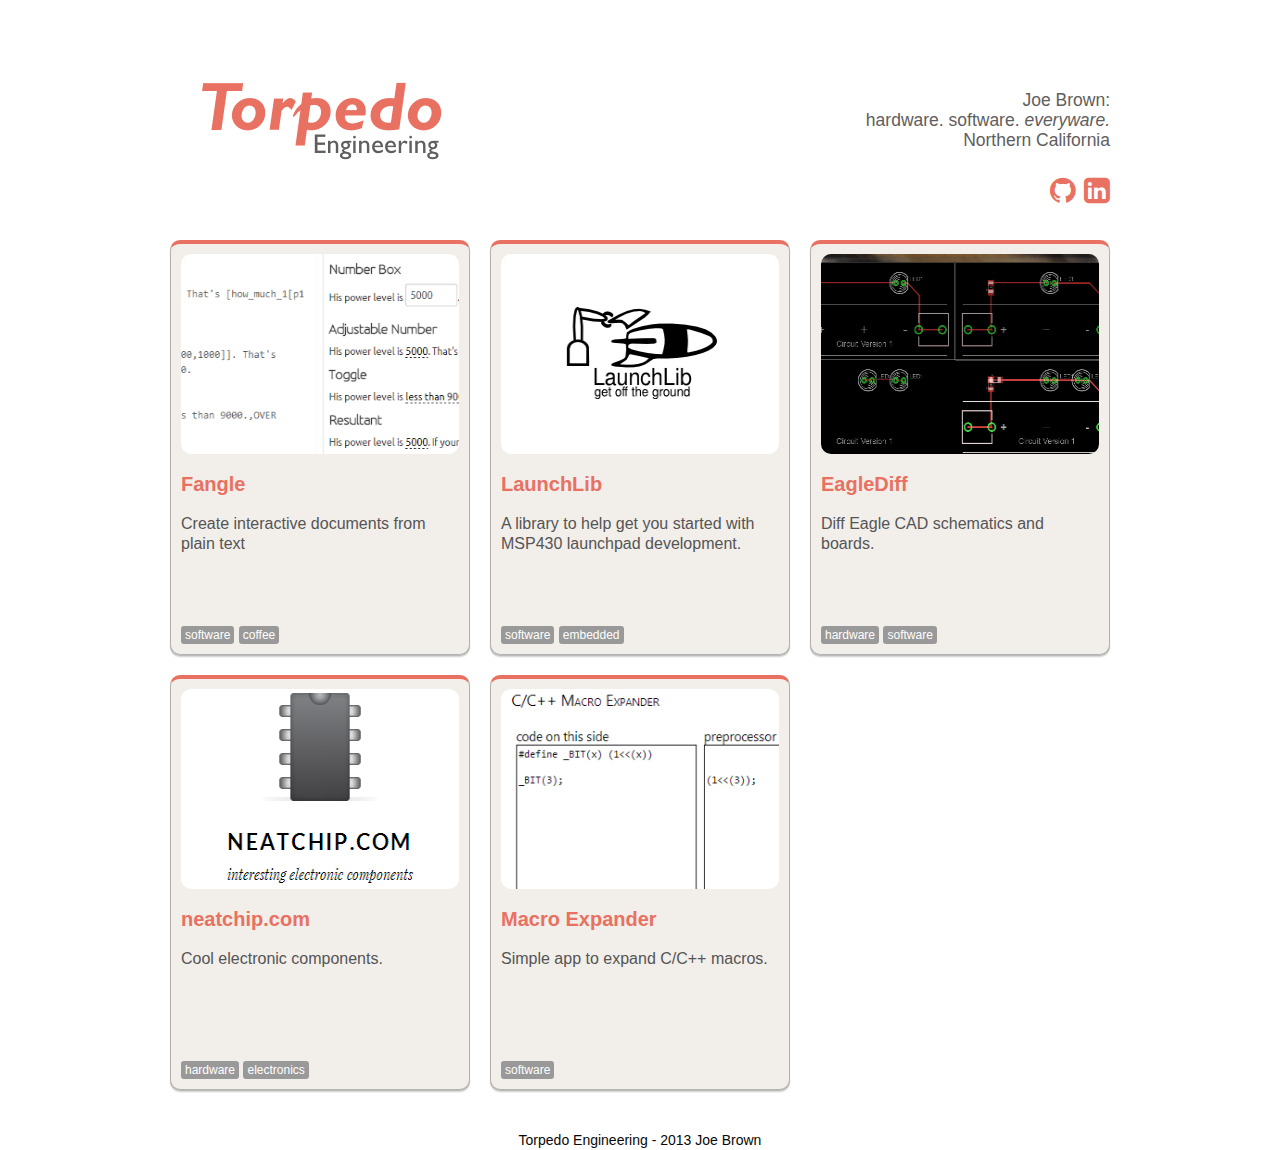
<file: index.htm>
<!DOCTYPE html>
<html lang="en">
    <head>
        <meta http-equiv="Content-Type" content="text/html; charset=UTF-8">
        <title>Torpedo</title>
        <meta charset="utf-8">
        <meta name="viewport" content="width=device-width, initial-scale=1.0">
        <link href="./include/bootstrap.min.css" rel="stylesheet" media="screen">
        <link href="./include/font-awesome/css/font-awesome.min.css" rel="stylesheet" media="screen">
        <link href="./include/site.css" rel="stylesheet" media="screen">
        <style type="text/css"></style>
    </head>
    <body>
        <div class="container">
            <div class="row intro">
                <div class="span4 logo-container">
                    <img class="logo" src="./include/torp.png"width="250" height="200">
                </div>
                <div class="span8 blurb">
                    <h4><br><br><br>Joe Brown:<br>hardware. software. <i>everyware.</i><br>Northern California</h4>
                    <div class="social">
                        <a href="https://github.com/jotux" target="_blank"><i class="fa fa-github" title="github: jotux"></i></a>
                        <a href="http://www.linkedin.com/in/jotux" target="_blank"><i class="fa fa-linkedin-square" title="linkedin"></i></a>
                    </div>         
                </div>
            </div>

            <div class="row slabs">
                <div class="slab span4">
                    <a href="http://jotux.github.io/fangle/" target="_blank"><img class="thumb" src="./include/pics/fangle.png" alt=""></a>
                    <h3><a href="http://jotux.github.io/fangle/" target="_blank">Fangle</a></h3>
                    <p class="desc">Create interactive documents from plain text</p>
                    <ul class="labels">
                    <li>software</li>
                    <li>coffee</li>
                    </ul>
                </div>

                <div class="slab span4">
                    <a href="https://github.com/jotux/LaunchLib" target="_blank"><img class="thumb" src="./include/pics/launchlib.png" alt=""></a>
                    <h3><a href="https://github.com/jotux/LaunchLib" target="_blank">LaunchLib</a></h3>
                    <p class="desc">A library to help get you started with MSP430 launchpad development.</p>
                    <ul class="labels">
                    <li>software</li>
                    <li>embedded</li>
                    </ul>
                </div>

                <div class="slab span4">
                    <a href="https://github.com/jotux/eagle-diff" target="_blank"><img class="thumb" src="./include/pics/eaglediff.png" alt=""></a>
                    <h3><a href="https://github.com/jotux/eagle-diff" target="_blank">EagleDiff</a></h3>
                    <p class="desc">Diff Eagle CAD schematics and boards.</p>
                    <ul class="labels">
                    <li>hardware</li>
                    <li>software</li>
                    </ul>
                </div>

                <div class="slab span4">
                    <a href="http://neatchip.com/" target="_blank"><img class="thumb" src="./include/pics/neatchip.png" alt=""></a>
                    <h3><a href="http://neatchip.com/" target="_blank">neatchip.com</a></h3>
                    <p class="desc">Cool electronic components.</p>
                    <ul class="labels">
                    <li>hardware</li>
                    <li>electronics</li>
                    </ul>
                </div>
                
                <div class="slab span4">
                    <a href="https://github.com/jotux/MacroExpander" target="_blank"><img class="thumb" src="./include/pics/macro_expander.png" alt=""></a>
                    <h3><a href="https://github.com/jotux/MacroExpander" target="_blank">Macro Expander</a></h3>
                    <p class="desc">Simple app to expand C/C++ macros.</p>
                    <ul class="labels">
                    <li>software</li>
                    </ul>
                </div>
            </div>

            <footer>
                <div class="container">
                    <div class="footer-text small">
                        Torpedo Engineering - 2013 Joe Brown
                    </div>
                </div>
            </footer>
        </div>
    </body>
</html>
</file>
<file: include/site.css>
body
{
    background-color: #FFFFFF;
    color: #FFFFFF;
}

.blurb
{
    position: relative;
    height: 200px;
}

.blurb h4
{
    color: #5F5E5D;
    text-align:right;
    margin-top: 10px;
    font-weight: 200;
}

.social
{
    position: absolute;
    right: 0;
    bottom: 2px;
    font-size: 30px;
    line-height: 55px;
} 

.social a
{
    color: #E87162;
    text-decoration: none !important;
}

.social a:hover
{
    color: #5F5E5D;
}

.intro
{
    padding: 20px 0;
}

.logo-container
{
    text-align: center;
}

.footer-text
{
    text-align: center;
    margin-top: 20px;
    color: #090807;
}

.slab
{
    border: 1px solid #B4B2AE;
    border-top: 4px solid #E87162;
    background-color: #F2EEEA;
    padding: 10px;
    border-radius: 10px;
    -webkit-border-radius: 10px;
    -moz-border-radius: 10px;
    box-shadow: 0px 1px 1px rgba(0, 0, 0, .15), 0px 2px 1px rgba(0, 0, 0, .10), 0px 3px 1px rgba(0, 0, 0, .05);
    -webkit-box-shadow: 0px 1px 1px rgba(0, 0, 0, .15), 0px 2px 1px rgba(0, 0, 0, .10), 0px 3px 1px rgba(0, 0, 0, .05);
    color: #555;
    margin-bottom: 20px;
    box-sizing: border-box;
    -moz-box-sizing: border-box;
    -wekbit-box-sizing: border-box;
    font-size: 16px;
}

.slab .thumb
{
    width: 300px;
    height: 200px;
    border: 0px solid #B4B2AE;
    border-radius: 10px;
    -webkit-border-radius: 10px;
    -moz-border-radius: 10px;
}

.slab h3
{
    color: #E87162;
    font-size:20px;
}

.slab h3 a
{
    color: #E87162;
}

.slab h3 a:hover
{
    color: #5F5E5D;
}

.slab .desc
{
    height: 100px;
}

.labels
{
    margin: 0;
}

.labels li
{
    background-color: #999;
    display: inline-block;
    color: #fff;
    font-size: 12px;
    font-weight: normal;
    font-family: helvetica, arial, sans-serif;
    line-height: 14px;
    padding: 2px 4px;
    border-radius: 3px;
    -moz-border-radius: 3px;
    -webkit-border-radius: 3px;
}
</file>
